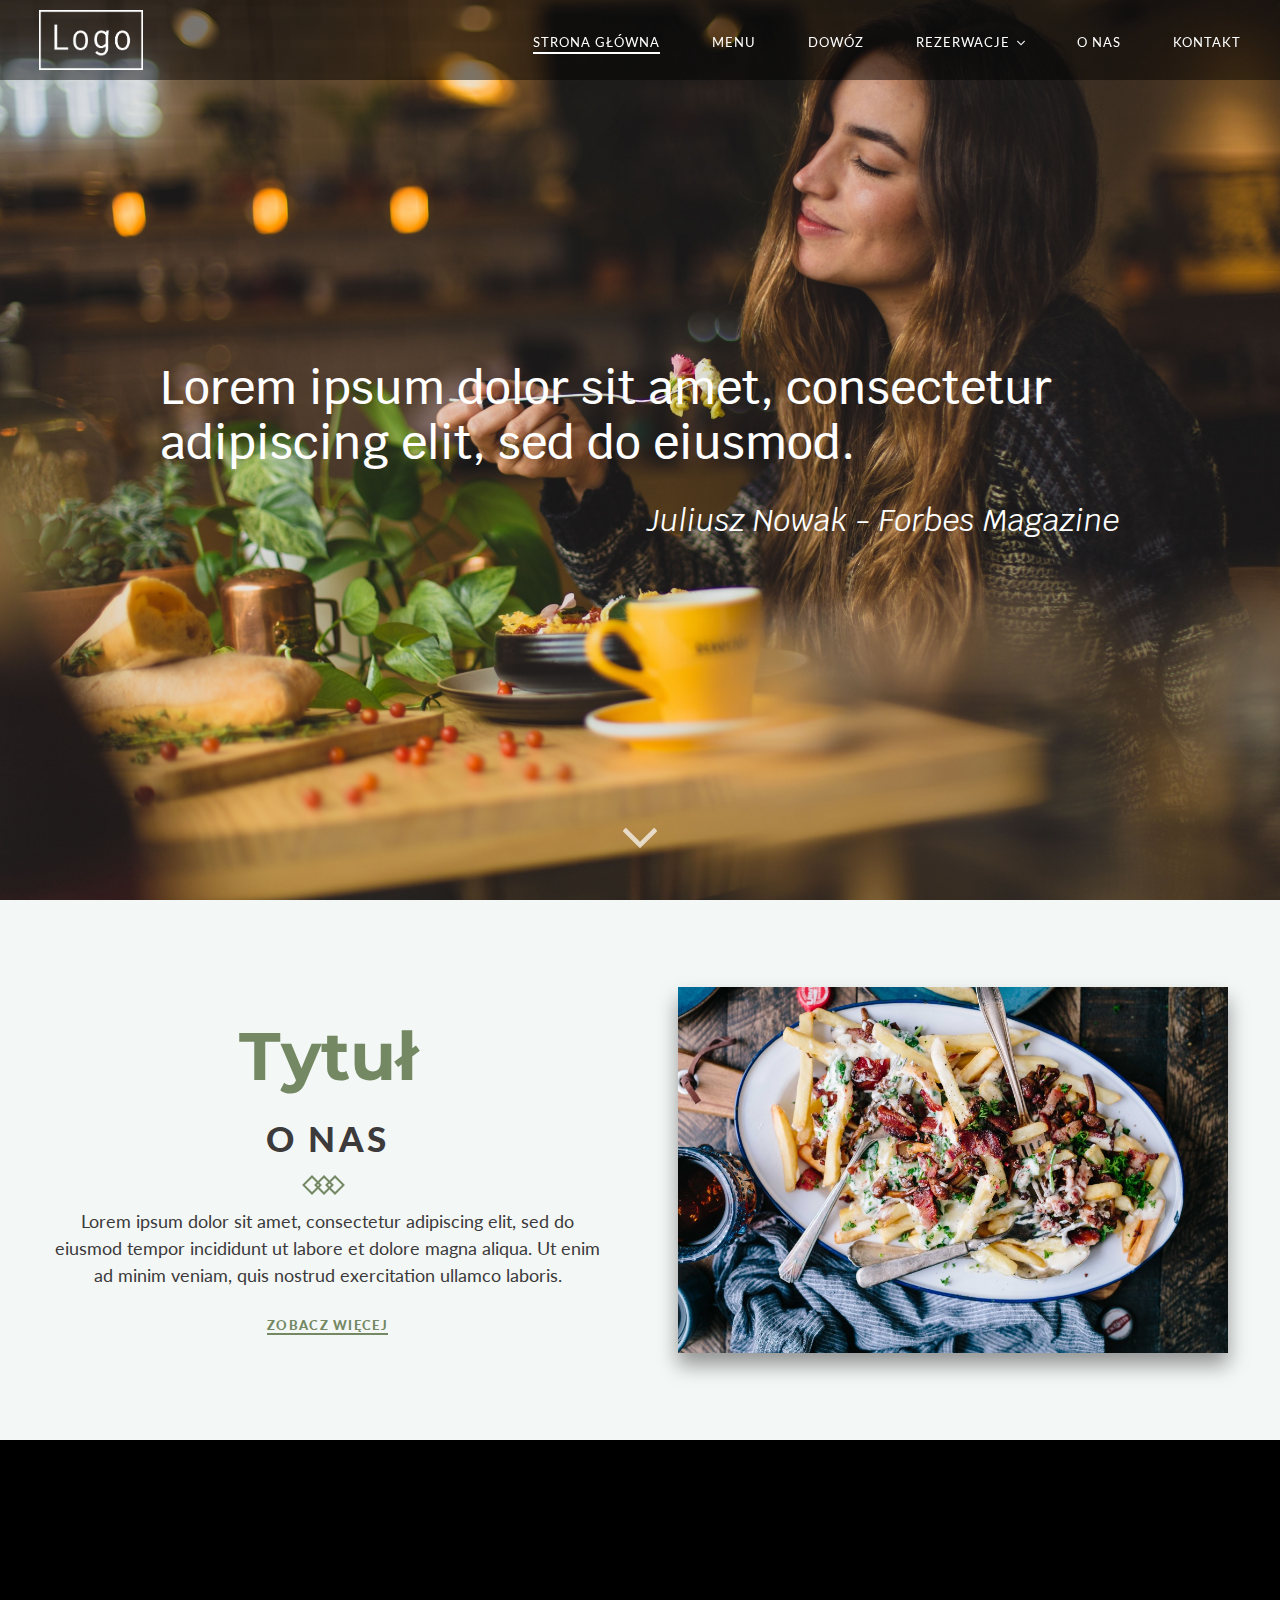
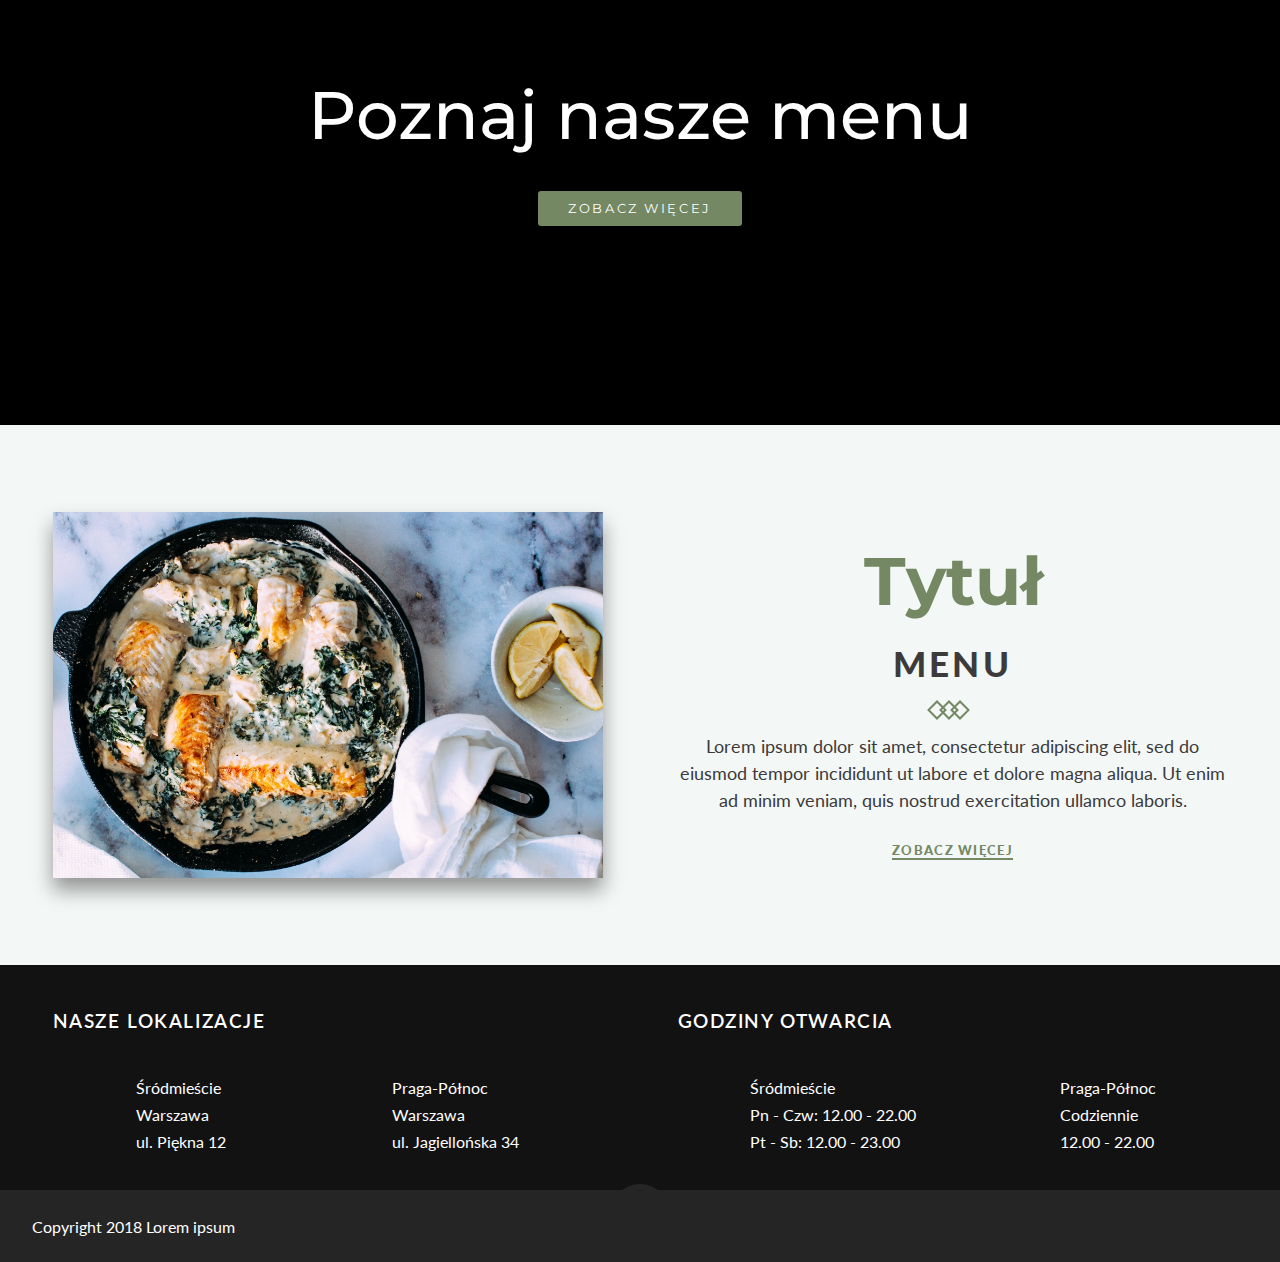
<file: index.html>
<!doctype html>
<html lang="pl">

<head>
	<meta charset="utf-8">
	<meta name="viewport" content="width=device-width, initial-scale=1.0, maximum-scale=1.0">
	<title>Restaurant theme</title>
	<link href="style.css" rel="stylesheet" type="text/css" />
	<!-- <script type="text/javascript" src="./js/jquery.js"></script> -->

	<!-- Fonts -->

	<link href="https://fonts.googleapis.com/css?family=Krub:400,400i,500,500i|Lato:400,700,900|Montserrat:400,500,600,700" rel="stylesheet">

	<!-- Icons -->

	<link rel="stylesheet" href="https://use.fontawesome.com/releases/v5.1.0/css/all.css" integrity="sha384-lKuwvrZot6UHsBSfcMvOkWwlCMgc0TaWr+30HWe3a4ltaBwTZhyTEggF5tJv8tbt" crossorigin="anonymous">

</head>

<body>
	<header class="page-header">
		<div class="container">
			<a href="index.html" class="logo">
				<div class="logo-image"></div>
			</a>
			<nav>
				<div id="mobileNav">
					<i class="fas fa-bars"></i>
				</div>

				<ul id="topNav" class="menu-items">
					<li>
						<a href="index.html" class="active">Strona Główna</a>
					</li>
					<li>
						<a href="menu.html">Menu</a>
					</li>
					<li>
						<a href="dowoz.html">Dowóz</a>
					</li>
					<li class="dropdown">
						<a href="#" class="no-click">Rezerwacje</a>
						<div class="sub-menu"></div>
						<ul class="sub-menu-list">
							<li><a href="https://www.reservio.com/pl/">Restauracja 1</a></li>
							<li><a href="https://www.reservio.com/pl/">Restauracja 2</a></li>
						</ul>
					</li>
					<li>
						<a href="onas.html">O nas</a>
					</li>
					<li>
						<a href="kontakt.html">Kontakt</a>
					</li>
				</ul>
			</nav>
		</div>
	</header>
	<div id="mobileNavOpacity">
		<section class="page-section parallax1">
			<div class="section-header">

				<div class="quote-container">
					<h1>Lorem ipsum dolor sit amet, consectetur adipiscing elit, sed do eiusmod.</h1>
					<p>Juliusz Nowak - Forbes Magazine</p>
				</div>

				<div class="quote-container">
					<h1>Excepteur sint occaecat cupidatat non proident, sunt in culpa qui officia deserunt mollit.</h1>
					<p>Dagmara Nowicka - Lifestyle.pl</p>
				</div>

				<div class="quote-container">
					<h1>Duis aute irure dolor in reprehenderit in voluptate velit!</h1>
					<p>Anna Kowalska - Food Magazine</p>
				</div>

			</div>
			<img src="images/angle-arrow-down.svg" alt="angle down" class="down-arrow">
		</section>

		<section class="page-section main1">
			<div class="container">
				<div class="grid1">
					<h2>Tytuł</h2>
					<h3>O nas</h3>
					<div class="separator-container">
						<div class="separator"></div>
						<div class="separator"></div>
						<div class="separator"></div>
					</div>
					<p>Lorem ipsum dolor sit amet, consectetur adipiscing elit, sed do eiusmod tempor incididunt ut labore et dolore magna aliqua. Ut enim ad minim veniam, quis nostrud exercitation ullamco laboris.</p>
					<a href="onas.html" class="link">Zobacz więcej</a>
				</div>

				<div class="grid2">
					<img src="images/pastaMain.jpg" alt="image" class="test">
				</div>
			</div>
		</section>

		<section class="parallax2">
			<div class="section-header">
				<h2 class="parallax-heading" id="transition-heading">Poznaj nasze menu</h2>
				<a href="menu.html" class="button" id="transition-button">Zobacz więcej</a>
			</div>
		</section>

		<section class="page-section main2">

			<div class="container">

				<div class="grid2">
					<img src="images/fishMain.jpg" alt="image">
				</div>

				<div class="grid1">
					<h2>Tytuł</h2>
					<h3>MENU</h3>
					<div class="separator-container">
						<div class="separator"></div>
						<div class="separator"></div>
						<div class="separator"></div>
					</div>
					<p>Lorem ipsum dolor sit amet, consectetur adipiscing elit, sed do eiusmod tempor incididunt ut labore et dolore magna aliqua. Ut enim ad minim veniam, quis nostrud exercitation ullamco laboris.</p>
					<a href="menu.html" class="link">Zobacz więcej</a>
				</div>

			</div>

		</section>

		<footer>
			<div class="main-footer">
				<div class="grid-container">
					<div class="grid">
						<h4>Nasze lokalizacje</h4>
						<div class="container">
							<p>Śródmieście<br>Warszawa<br>ul. Piękna 12</p>
							<p>Praga-Północ<br>Warszawa<br>ul. Jagiellońska 34</p>
						</div>
					</div>
					<div class="grid">
						<h4>Godziny otwarcia</h4>
						<div class="container">
							<p>Śródmieście<br>Pn - Czw: 12.00 - 22.00<br>Pt - Sb: 12.00 - 23.00</p>
							<p>Praga-Północ<br>Codziennie<br>12.00 - 22.00</p>
						</div>
					</div>
				</div>
			</div>

			<div class="copyright">
				<div class="up-arrow-container" id="upArrowContainer">
					<img src="images/angle-arrow-up.svg" alt="angle up" class="up-arrow" id="upArrow">
				</div>
				<div class="container">
					<p>Copyright 2018 Lorem ipsum</p>
					<div class="social-links">
						<a href="facebook.com"><i class="fab fa-facebook-f"></i></a>
						<a href="instagram.com"><i class="fab fa-instagram"></i></a>
					</div>
				</div>
			</div>
		</footer>
	</div>
  
<script> 
	
	window.onscroll = function() {
  menuColor();
  parallax2effects();
	upScroll();
};
	
	const desktopRes = window.matchMedia("(min-width: 901px)");
	const mobileRes = window.matchMedia("(max-width: 900px)");
	
	
	// Transparent to white top MENU while scroll
	
	function menuColor () {
	const winHeight = window.innerHeight;
  const nav = document.querySelector('header');
	const mobileNavColor = document.getElementById("mobileNav");
	
		
  if(this.scrollY <= winHeight) {
		nav.className = 'page-header'; 
		mobileNavColor.style.color = "#fff"
	}
	else if (mobileRes.matches) {
		nav.className = 'page-header'; 
		mobileNavColor.style.color = "#fff"
	}
	else { nav.className = 'page-header-white';
				mobileNavColor.style.color = "#000"
				 }
}; 
	
	// Parallax Heading transition while scroll
	
	function parallax2effects() {
		
	const main1Height = document.getElementsByClassName('main1')[0].offsetHeight;
	const parallaxHeading = document.getElementById('transition-heading');
	const parallaxButton = document.getElementById('transition-button');
	const parallax2Height = document.getElementsByClassName('parallax2')[0].offsetHeight;
	const parallax1Height = document.getElementsByClassName('parallax1')[0].offsetHeight;
	const transitionBg = (parallax1Height + main1Height);
		
  if(window.scrollY <= transitionBg) { 
	parallaxHeading.className = 'parallax-heading' ; 
	parallaxButton.className = 'button' ; 
	}
	else { parallaxHeading.className = 'parallax-heading-transform' ; parallaxButton.className = 'button-transform'; 
	}	
}; 
	
// Footer up-arrow transition while scrollling
	
	function upScroll() {
		
		const upArrowContainer = document.getElementById('upArrowContainer');
		const upArrow = document.getElementById('upArrow');
		
		
		if((window.scrollY + window.innerHeight) < document.body.offsetHeight) { upArrowContainer.className = 'up-arrow-container' ; 
		upArrow.className = 'up-arrow' ; 
		} else { 
		upArrowContainer.className = 'up-arrow-container-transform' ; 
		upArrow.className = 'up-arrow-transform' ; 
		}	
		
}; 
	
	
// Smooth scrolling down while click on Arrow
	
	
const downArrow = document.getElementsByClassName('down-arrow')[0];
const main1 = document.getElementsByClassName('main1')[0];
	
	downArrow.onclick = function () { 
	main1.scrollIntoView({
  behavior: 'smooth',
})
	};

// Smooth scrolling up while click on Arrow
	
const upArrow = document.getElementById('upArrowContainer');

	upArrow.onclick = function () { 
	window.scroll({
	top: 0,
  behavior: 'smooth',
})
	};
			
	
// Mobile Menu
	
	
	const mobileNav = document.getElementById('mobileNav');
  const topNav = document.getElementById('topNav');
  const opacity = document.getElementById('mobileNavOpacity');
	const mobileNavIcon = document.getElementsByClassName('fa-bars')[0];
	
	
	function mobileOrDesktopNav(){
		
	if (desktopRes.matches){
					topNav.classList.remove("mobile-menu-items");
					topNav.classList.add("menu-items")	
				    
	} else { 
	          
		      	topNav.classList.add("mobile-menu-items")
					 topNav.classList.remove("menu-items");
					 }
	}
	
  mobileOrDesktopNav(desktopRes);
  desktopRes.addListener(mobileOrDesktopNav); 
	

		
	function openMobileNav() { 
				if (mobileRes.matches && getComputedStyle(topNav, null).display === "none"){
        topNav.style.display = "flex";
        opacity.style.opacity = "0.3"
				}
		}
		
	mobileNav.addEventListener('click', openMobileNav)
		
		function closeMobileNav(){
					if ( mobileRes.matches && (topNav.style.display = "flex")) {
              opacity.style.opacity = "1";
							topNav.style.display = "none";
						
						}
					}
		
    topNav.addEventListener('click', closeMobileNav)
		opacity.addEventListener('click', closeMobileNav)
	
// Mobile menu Submenu dropdown 
	
/*	const dropdown = document.getElementsByClassName('dropdown')[0]; 
	const subMenuList = document.getElementsByClassName('sub-menu-list')[0]; 
		dropdown.addEventListener('click', function openSubMenuList(){
			if (mobileRes.matches) {
					if (subMenuList.style.display === "none"){
						topNav.removeEventListener('click', closeMobileNav)
						subMenuList.style.display = "flex";
						
					
					} else {topNav.removeEventListener('click', closeMobileNav)
						subMenuList.style.display = "none"
								 }
				}
	}); */
	
	// Quote slider 

  window.addEventListener("DOMContentLoaded", function(e) {

    var sectionHeader = document.getElementsByClassName("section-header")[0];
    var fadeComplete = function(e) { sectionHeader.appendChild(arr[0]); };
    var arr = sectionHeader.getElementsByTagName("div");
    for(var i=0; i < arr.length; i++) {
      arr[i].addEventListener("animationend", fadeComplete, false);
    }

  }, false);

</script>
	
 
	
	
</script>

</body>

</html>
</file>
<file: style.css>
/*
style.css v3
*/

article, section, aside, hgroup, nav, header, footer, figure, figcaption, ul, div, form, input, select, textarea, main {display: block;margin:0;padding:0;-webkit-box-sizing: border-box;-moz-box-sizing: border-box;box-sizing: border-box;}
input, select, textarea {display: block;margin:0;padding:0;-webkit-box-sizing: border-box;-moz-box-sizing: border-box;box-sizing: border-box;
font-family: 'Roboto', sans-serif;padding:10px;float:left;border:solid 1px #ccc;
}

ul ul { padding-left:20px;}
ul { list-style: inside;}
table tr td { vertical-align: top;}
img, a img {max-width:100%;height: auto;border:0;}
.clear { font-size: 0px;line-height: 0px;margin: 0px;padding: 0px;clear: both;height: 0px; }
mark, .mark {color:red;background:transparent;}
iframe, embed {max-width:100%;}
a { color: #39b54a;text-decoration: none;cursor: pointer;}
a:hover { color: #fff;text-decoration:none;}
 
form {float:left;width:100%;}
form.short {float:none;margin:auto;width:100%;max-width:600px;}
input[type=submit], input[type=button] {width:auto;margin:auto;float:none;clear:both;cursor:pointer;/*background: #d3ccc7;color: #fff; text-transform: uppercase;padding: 11px 20px;font-size: 15px;border:0;transition:0.4s all;*/}
input[type=submit]:hover, input[type=button]:hover {}
form div.line input.short, form div.line_desc input.short {width:auto;min-width:200px;}
div.line {float:left;width:100%;margin:5px 0;}
div.line input[type=checkbox], div.line input[type=radio] {width:auto;margin:10px 0px 10px 0px;}
div.line div.desc2 {float:left;margin:4px 10px 4px 10px;}
form div.line input, form div.line select, div.line textarea {width:100%;}
form div.line .input50 {width:49.5%;}
form div.line .input33 {width:33%;}
form div.line .input33.input_center {margin:0px 0.3%;}
form div.line_desc {float:left;width:100%;margin:5px 0;}
form div.line_desc input, form div.line_desc select, div.line_desc textarea {width:100%;}
form div.line_desc div.desc {width:100%;float:left;text-align:left;padding: 10px 2% 0;}
form div.line_desc input[type=checkbox], form div.line_desc input[type=radio] {width:auto;margin:14px 0px 10px 0px;}
form div.line_desc div.desc2 {float:left;margin:8px 10px 10px 10px;}
form div.line_desc div.group {float:left;width:70%;}
form div.line_desc div.group input, form div.line_desc div.group select, form div.line_desc div.group textarea {clear:left;}
form div.line_desc .input33 {width:33%;float:left;clear:none !important;}
form div.line_desc .input33.input_center {margin:0px 0.3%;}	
form div.line_desc.contact_rodo div {float:left;width:calc(100% - 25px);margin:0px 0px 10px 5px;font-size: 12px;line-height: 16px;}	
form div.line_desc.contact_rodo input[type=checkbox] {float:left;width:20px;margin:2px 0px 10px 0px;}


:root {
	--secondaryTextColor: #738863;
}


body {
	font-family: 'Lato', sans-serif;
	margin: 0px;
	padding: 0px;
	background-color: #000;
}

img {
	max-width: 100%;
	height: auto;
}


h2 {
	font-family: 'Montserrat', sans-serif;
	font-weight: 100;
	font-size: 4.2rem;
	color: var(--secondaryTextColor);
	margin: 10px 0;
}

h3 {
	color: #3c3a3b;
	font-size: 2.2rem;
	font-weight: 900;
	letter-spacing: 0.2rem;
	text-transform: uppercase;
	margin: 10px 0;
}

.link {
	font-weight: 900;
	font-size: 0.8rem;
	color: var(--secondaryTextColor);
	border-bottom: 2px solid var(--secondaryTextColor);
	text-transform: uppercase;
	letter-spacing: 0.1em;
	margin-top: 10px;
	transition: all 0.15s;
}

.link:hover {
	color: #3c3a3b;
	border-bottom: 2px solid #262526;
}

.container {
	max-width: 1250px;
	width: 100%;
	margin: 0 auto;
}

.separator-container {
	display: flex;
	flex-direction: row;
	margin-top: 10px;
}

.separator {
	height: 14px;
	width: 14px;
	border: 2px solid var(--secondaryTextColor);
	transform: rotate(45deg);
	margin: -3%;
}

.button {
	padding: 10px 30px;
	font-size: 0.8rem;
	text-transform: uppercase;
	letter-spacing: 0.2em;
	background-color: var(--secondaryTextColor);
	color: #fff;
	border-radius: 3px;
	transition: all 0.5s;
}

.button:hover {
	background-color: #262526;
}

/* Header */

.page-header {
	position: fixed;
	top: 0;
	left: 0;
	width: 100%;
	height: 80px;
	z-index: 999;
	transition: all 0.5s;
	background: #0000007a;
}

header .container {
	height: 100%;
	display: flex;
	justify-content: space-between;
	align-items: center;
}

header .container .logo {
	padding-left: 24px;
}

header .container .logo .logo-image {
	width: auto;
	min-width: 104px;
	min-height: 60px;
	background-image: url(images/Logo.png);
	background-size: cover;
}

header nav .menu-items {
	display: block !important;
}



nav .menu-items li {
	list-style: none;
	padding: 12px 24px;
	display: inline-block;
	position: relative;
}

nav .menu-items li a {
	text-decoration: none;
	text-transform: uppercase;
	color: #fff;
	font-size: 13px;
	letter-spacing: 1px;
	transition: all 0.15s;
}

nav .menu-items li a.no-click {
	pointer-events: none;
}

nav .menu-items li .active {
	border-bottom: 2px solid #fff;
	padding-bottom: 2px;
}

nav .menu-items li a:hover,
nav .menu-items li .sub-menu-list li a:hover {
	color: var(--secondaryTextColor);
}

nav .menu-items li .sub-menu {
	background-image: url("images/angle-arrow-down.svg");
	background-size: 8px 8px;
	display: inline-block;
	width: 8px;
	height: 8px;
	margin-left: 3px;
}


header nav .menu-items li .sub-menu-list {
	position: absolute;
	min-width: 140px;
	display: none;
	text-align: center;
	color: #fff;
	transform: translateX(-50%);
	padding: 10% 40% 0 0%;
	top: 100%;
	left: 50%;
}

header nav .menu-items li:hover > .sub-menu-list {
	display: block;
}

nav .menu-items li .sub-menu-list li {
	width: 100%;
}

nav .menu-items li .sub-menu-list li a {
	text-transform: capitalize;
}
  	
/* Transparent to white top MENU while scroll in Parallax1 Section */
	
	.page-header-white {
		position: fixed;
		top: 0;
		left: 0;
		width: 100%;
		height: 80px;
		z-index: 999;
		background-color: #fff;
		box-shadow: rgba(0, 0, 0, 0.298039) 0 3px 9px 0;
		transition: all 0.5s;
	}

	.page-header-white nav .menu-items li a {
		text-decoration: none;
		text-transform: uppercase;
		color: #262526;
		font-size: 13px;
		letter-spacing: 1px;
		transition: all 0.15s;
	}

	.page-header-white .container .logo .logo-image {
		width: auto;
		min-width: 104px;
		min-height: 60px;
		padding-left: 24px;
		background-image: url(images/Logo1.png);
		background-size: cover;
	}

	.page-header-white nav .menu-items li .sub-menu {
		background-image: url("images/angle-arrow-down2.svg");
		background-size: 8px 8px;
		display: inline-block;
		width: 8px;
		height: 8px;
		margin-left: 3px;
	}

	.page-header-white nav .menu-items li .active {
		border-bottom: 2px solid #262526;
		padding-bottom: 2px;
	}

	.page-header-white nav .menu-items li .sub-menu-list {
		position: absolute;
		min-width: 140px;
		display: none;
		text-align: center;
		color: #262526;
		background-color: #fff;
		transform: translateX(-50%);
		padding: 10% 40% 0 0%;
		top: 100%;
		left: 50%;
	}

	.page-header-white nav .menu-items li a:hover,
	.page-header-white nav .menu-items li .sub-menu-list li a:hover {
		color: var(--secondaryTextColor);
	}

  /* Section Parallax1 */
  
  .parallax1 {
  	height: 100vh;
  	background: url(images/girlMain.jpg) no-repeat top center;
  	background-size: cover;
  	background-attachment: fixed;
  	position: relative;
  }

  .parallax1.pages {
  	height: 55vh;
  	background-size: cover;
  	background-attachment: fixed;
  	position: relative;
  }

  #menu .parallax1.pages {
  	background: url(images/tartaMain.jpg) no-repeat center;
  	background-size: cover;
  	opacity: 0.9;
  }

  #dowoz .parallax1.pages {
  	background: url(images/deliveryMain.jpg) no-repeat center;
  	background-size: cover;
  	opacity: 0.9;
  }

  #kontakt .parallax1.pages {
  	background: url(images/contactMain.jpg) no-repeat center;
  	background-size: cover;
  	opacity: 0.9;
  }

  #onas .parallax1.pages {
  	background: #000;
  	overflow: hidden;
  }

  #onas .parallax1.pages #bg-video {
  	min-width: 100%;
  	min-height: 100%;
  	opacity: 0.6;
  	position: absolute;
  	top: 50%;
  	left: 50%;
  	transform: translate(-50%, -55%);
  	overflow: hidden;
  }

  .parallax1 .section-header {
  	width: 65%;
  	position: absolute;
  	top: 50%;
  	left: 50%;
  	transform: translate(-50%, -50%);
  	font-family: 'Krub', sans-serif;
  	color: #fff;
  }

 /* MAIN PAGE Parallax 1 Quote Slider elements */
 
.parallax1 .section-header .quote-container:nth-of-type(1) {
	animation-name: fader;
	animation-duration: 6s;
	animation-timing-function: ease-in;
	z-index: 20;
}

.parallax1 .section-header .quote-container:nth-of-type(2) {
	display: none;
}

.parallax1 .section-header .quote-container:nth-of-type(3) {
	display: none;
}

@keyframes fader {
	0% {
		opacity: 0.0;
	}
	10% {
		opacity: 1.0;
	}
	80% {
		opacity: 1.0;
	}
	100% {
		opacity: 0.0;
	}
}

/* ^ End ^ */
 
.parallax1 .section-header .quote-container.pages {
	animation-name: pagesFadeIn;
	animation-duration: 2s;
	animation-timing-function: ease-in;
}

@keyframes pagesFadeIn {
	0% {
		opacity: 0.0;
	}
	100% {
		opacity: 1.0;
	}
}

.parallax1 .section-header .quote-container h1 {
	width: 100%;
	font-size: 2.9rem;
	font-weight: 500;
	line-height: 55px;
	display: block;
	margin-bottom: 3%;

}

.parallax1 .section-header .quote-container.pages h1 {
	font-family: 'Lato', sans-serif;
	font-size: 3rem;
	font-weight: 900;
	letter-spacing: 0.4rem;
	text-transform: uppercase;
	text-align: center;
	text-shadow: 0px 0px 20px #000;
}

.parallax1 .section-header .quote-container p {
	text-align: right;
	font-size: 1.9rem;
	font-style: italic;
}

.parallax1 .section-header .arrow-container {
	display: block;
	width: 80px;
	height: 80px;
	opacity: 0.7;
	position: absolute;
	left: 50%;
	margin-left: -40px;
	cursor: pointer;
	z-index: 999;
}

.parallax1 .down-arrow {
	width: 34px;
	height: 34px;
	z-index: 999;
	color: #fff;
	opacity: 0.7;
	position: absolute;
	left: 50%;
	margin-left: -17px;
	bottom: 5%;
	z-index: 1;
	cursor: pointer;
	animation-name: arrow-animation;
	animation-duration: 2.5s;
	animation-iteration-count: infinite;
	animation-timing-function: ease-in-out;
}
  
  /* Section Main 1 & Main 2 */
  
  .main1,
  .main2 {
  	position: relative;
  	min-height: 60vh;
  	width: 100%;
  	background: #f3f7f6;
  	display: flex;
  	align-items: center;
  	justify-content: center;
  }

  .main1.pages {
  	flex-direction: column;
  	padding: 50px 1%;
  }

  .main1 .container,
  .main2 .container {
  	max-width: 1250px;
  	width: 100%;
  	height: 100%;
  	display: flex;
  	justify-content: center;
  	align-items: center;
  }

  .main1.pages .container p {
  	display: flex;
  	width: 100%;
  }

  .grid1,
  .grid2 {
  	width: 100%;
  	height: 100%;
  	flex: 1;
  	margin: 0 3%;
  	display: flex;
  	flex-direction: column;
  	justify-content: center;
  	align-items: center;
  	text-align: center;
  }


  .grid1 h2 {
  	font-family: 'Montserrat', sans-serif;
  	font-weight: 700;
  	font-size: 4.2rem;
  	color: var(--secondaryTextColor);
  	margin: 10px 0;
  }

  .grid1 h3 {
  	font-family: 'Lato', sans-serif;
  	color: #3c3a3b;
  	font-size: 2.2rem;
  	font-weight: 900;
  	letter-spacing: 0.2rem;
  	text-transform: uppercase;
  	margin: 10px 0;
  }

  .grid1 p {
  	font-size: 1.1em;
  	color: #3c3a3b;
  	line-height: 27px;
  	ont-family: 'Lato', sans-serif;
  }

  .grid2 img {
  	max-width: 700px;
  	width: 100%;
  	box-shadow: 0px 12px 19px 0px rgba(0, 0, 0, 0.4);
  }

  .pages-title {
  	max-width: 1250px;
  	width: 95%;
  	padding-bottom: 1.5%;
  	font-size: 1.1rem;
  	color: #515150;
  	line-height: 27px;
  	text-align: center;
  	flex-direction: column;
  }

  #menu .main1.pages .menu-categories {
  	max-width: 1250px;
  	width: 90%;
  	text-align: center;
  	padding: 1% 0;

  }

  #menu .main1.pages .menu-categories ul li {
  	display: inline-flex;
  	font-family: 'Lato', sans-serif;
  	color: #3c3a3b;
  	font-size: 2rem;
  	font-weight: 900;
  	letter-spacing: 0.1rem;
  	text-transform: uppercase;
  	margin: 1% 2%;
  	list-style: none;
  	border-bottom: 2px solid var(--secondaryTextColor);
  	cursor: pointer;
  	transition: all 0.3s;
  }

  #menu .main1.pages .menu-categories ul li:hover {
  	color: var(--secondaryTextColor);
  }

  #menu .main1.pages .menu-list {
  	max-width: 1250px;
  	width: 90%;
  	display: flex;
  	flex-direction: column;
  }

  #menu .main1.pages .menu-list h4 {
  	width: 100%;
  	padding: 1% 0 0% 0;
  	color: #3c3a3b;
  	font-size: 2rem;
  	font-weight: 900;
  	letter-spacing: 0.2rem;
  	text-transform: uppercase;
  	text-align: center;
  }

  #menu .main1.pages .menu-list .container {
  	align-items: flex-start;
  }

  #menu .main1.pages .menu-list ul {
  	width: 100%;
  	display: inline-flex;
  	justify-content: space-between;
  	list-style: none;
  	font-family: 'Lato', sans-serif;
  	font-size: 1.1rem;
  	font-weight: 900;
  	letter-spacing: 0.1rem;
  	padding: 2% 0;
  }

  #menu .main1.pages .menu-list ul .dish-name {
  	color: #3c3a3b;
  	text-transform: uppercase;
  }

  #menu .main1.pages .menu-list ul .price {
  	color: #515150;
  }

  #menu .main1.pages .menu-list span {
  	font-size: 1rem;
  	width: 90%;
  	align-self: flex-start;
  	text-align: left;
  	margin: -2% 0 1% 0;
  	color: #515150;
  }


  #dowoz .dowoz-map {
  	max-width: 1250px;
  	width: 95%;
  	padding-bottom: 1.5%;
  	overflow: hidden;
  }

  #dowoz .dowoz-map iframe {
  	border-style: none;
  	position: relative;
  	top: ;
  }

  #dowoz .main1.pages .menu-list {
  	max-width: 1250px;
  	width: 90%;
  	display: flex;
  	flex-direction: column;
  }

  #dowoz .main1.pages .menu-list .container {
  	align-items: flex-start;
  }

  #dowoz .main1.pages .menu-list ul {
  	width: 100%;
  	display: inline-flex;
  	justify-content: center;
  	list-style: none;
  	font-family: 'Lato', sans-serif;
  	font-size: 1.1rem;
  	font-weight: 900;
  	letter-spacing: 0.1rem;
  	padding: 2%;
  }

  #dowoz .main1.pages .menu-list ul .zone-name {
  	color: #3c3a3b;
  	text-transform: uppercase;
  }

  #dowoz .main1.pages .menu-list ul .square {
  	width: 20px;
  	height: 20px;
  	display: flex;
  	align-self: center;
  }

  #dowoz .main1.pages .menu-list ul .square.zone1 {
  	background-color: var(--secondaryTextColor);
  }

  #dowoz .main1.pages .menu-list ul .square.zone2 {
  	background-color: rgb(26, 115, 185);
  }

  #dowoz .main1.pages .menu-list ul li {
  	margin: 0% 2%;
  }

  #dowoz .main1.pages .menu-list ul .price {
  	color: #3c3a3b;
  }

  #dowoz .main1.pages .menu-list p {
  	font-family: 'Lato', sans-serif;
  	font-size: 1.1rem;
  	letter-spacing: 0.1em;
  	font-weight: 900;
  	text-transform: uppercase;
  	width: auto;
  	text-align: center;
  	color: var(--secondaryTextColor);
  	border-bottom: 2px solid var(--secondaryTextColor);
  	display: flex;
  	justify-content: center;
  }

  #onas .main1.pages .restaurant-list {
  	justify-content: center;
  	align-items: center;
  	text-align: center;
  	display: flex;
  	flex-direction: column;
  	width: 95%;
  }

  #onas .main1.pages .restaurant-list .restaurant {
  	display: flex;
  	flex-direction: column;
  	align-items: center;
  	margin-bottom: 50px;
  }

  #onas .main1.pages .restaurant-list .restaurant p {
  	font-size: 1.1rem;
  	color: #515150;
  	line-height: 27px;
  	text-align: center;
  }

  #onas .main1.pages .restaurant-list .restaurant .link {
  	margin-bottom: 30px;
  }

/* O NAS page slider elements */

  #onas .main1.pages .restaurant-list .restaurant .slider img {
  	width: 800px;
  	margin: 0 auto;
  }

  .sliderContainer {
  	position: relative;
  	max-width: 800px;
  	width: 100%;
  }

  .leftButton {
  	width: 45px;
  	height: 60px;
  	position: absolute;
  	top: 50%;
  	left: 0px;
  	transform: translateY(-50%);
  	background-color: rgba(0, 0, 0, 0.12);
  	outline: none;
  	z-index: 2;
  }

  .rightButton {
  	width: 45px;
  	height: 60px;
  	position: absolute;
  	top: 50%;
  	right: 0px;
  	transform: translateY(-50%);
  	background-color: rgba(0, 0, 0, 0.12);
  	outline: none;
  	z-index: 2;
  }

  .arrow {
  	width: 24px;
  	height: 24px;
  	position: relative;
  	margin-left: auto;
  	margin-right: auto;
  	top: 50%;
  	transform: translateY(-50%);
  }

  .leftButton:hover,
  .rightButton:hover {
  	background-color: rgba(0, 0, 0, 0.25);
  	cursor: pointer;
  }

/* ^ End ^ */

  #kontakt .pages .container:first-of-type {
  	margin-bottom: 50px;
  }

  #kontakt .pages .container .grid1 p {
  	display: block;
  }

  #kontakt .pages .contact-form {
  	display: flex;
  	flex-direction: column;
  	margin-top: 50px;
  	width: 80%
  }

  #kontakt .pages .contact-form .first-row {
  	margin-bottom: 0;
  	width: 100%;
  	display: flex;
  	justify-content: space-between;
  }

  #kontakt .pages .contact-form .first-row input {
  	width: 49%;
  }

  #kontakt .pages .contact-form .button {
  	background-color: #262526;
  	color: #fff;
  }

  #kontakt .pages .contact-form .button:hover {
  	background-color: var(--secondaryTextColor);
  	color: #fff;
  }


  #kontakt .pages .contact-form input,
  #kontakt .pages .contact-form textarea {
  	width: 100%;
  	padding: 10px;
  	border: 1px solid #ccc;
  	border-radius: 2px;
  	background: #f4f4f4;
  	color: #3c3a3b;
  	font-family: 'Lato', sans-serif;
  	font-size: 1.1rem;
  	outline: none;
  	margin-bottom: 15px
  }

  #kontakt .pages .contact-form input:focus,
  #kontakt .pages .contact-form textarea:focus {
  	background-color: #fff;
  }

  textarea {
  	min-height: 150px;
  	resize: vertical;
  }

  /* Section Parallax2 */
  
  .parallax2 {
   	min-height: 65vh;
   	background: url(images/barMain.jpg) no-repeat center;
   	background-size: cover;
   	background-attachment: fixed;
   }

  .parallax2 .section-header {
   	width: 100%;
   	min-height: 65vh;
   	display: flex;
   	flex-direction: column;
   	align-items: center;
   	justify-content: center;
   	font-family: 'Montserrat', sans-serif;
   	text-align: center;
   }

  .parallax2 .section-header .parallax-heading {
   	font-family: 'Montserrat', sans-serif;
   	font-weight: 500;
   	font-size: 4.2rem;
   	color: #fff;
   	text-shadow: 0px 0px 20px #000;
   	margin: 35px 0;
   	transition: all 0.5s;
   }


  .parallax2 .section-header .parallax-heading-transform {
   	font-family: 'Montserrat', sans-serif;
   	font-weight: 500;
   	font-size: 4.2rem;
   	color: var(--secondaryTextColor);
   	margin: 35px 0;
   	margin-bottom: 20%;
   	opacity: 0;
   	transition: all 0.5s;
   }

  .parallax2 .section-header .button-transform {
   	font-family: 'Lato', sans-serif;
   	padding: 10px 30px;
   	font-size: 0.8rem;
   	text-transform: uppercase;
   	letter-spacing: 0.2em;
   	background-color: var(--secondaryTextColor);
   	color: white;
   	border-radius: 3px;
   	opacity: 0;
   	transition: all 0.5s;
   }

   /* Footer */
 
  footer {
  	color: #fff;
  	font-family: 'Lato', sans-serif;
  }

  footer .main-footer {
  	min-height: 25vh;
  	height: auto;
  	width: 100%;
  	background-color: #121212;
  	display: flex;
  	justify-content: center;
  	align-items: center;
  }

  footer .main-footer .grid-container {
  	max-width: 1250px;
  	width: 100%;
  	height: 100%;
  	display: flex;
  	justify-content: center;
  	align-items: center;
  }

  footer .main-footer .grid-container .grid {
  	width: 100%;
  	height: 100%;
  	margin: 0 3%;
  	display: flex;
  	flex: 1;
  	flex-direction: column;
  	justify-content: center;
  	align-items: flex-start;
  }

  footer .main-footer .grid-container .grid h4 {
  	font-size: 1.2rem;
  	font-weight: 600;
  	letter-spacing: 0.1rem;
  	text-transform: uppercase;
  }


  footer .main-footer .grid-container .grid .container {
  	width: 100%;
  	display: flex;
  	justify-content: space-around;
  	line-height: 1.7rem;
  }

  footer .copyright {
  	height: 8vh;
  	width: 100%;
  	background-color: #262526;
  	display: flex;
  	align-items: center;
  	justify-content: center;
  	position: relative;
  }

  footer .copyright .up-arrow-container {
  	position: absolute;
  	width: 60px;
  	height: 60px;
  	background-color: #262526;
  	border-radius: 50%;
  	display: flex;
  	justify-content: center;
  	align-items: center;
  	bottom: 2vh;
  	transition: all 0.5s;
  }

  footer .copyright .up-arrow-container .up-arrow {
  	width: 34px;
  	height: auto;
  	transition: all 0.5s;
  	margin-top: 40%;
  	opacity: 0;
  }

  footer .copyright .up-arrow-container-transform {
  	position: absolute;
  	width: 60px;
  	height: 60px;
  	background-color: #262526;
  	border-radius: 50%;
  	display: flex;
  	justify-content: center;
  	align-items: center;
  	bottom: 8vh;
	cursor: pointer;
  	transition: all 0.5s;
  }

  @keyframes arrow-animation {
  	0% {
  		opacity: 0.2
  	}
  	50% {
  		opacity: 0.7
  	}
  	100% {
  		opacity: 0.2
  	}
  }

  footer .copyright .up-arrow-container-transform .up-arrow-transform {
  	width: 34px;
  	height: auto;
  	opacity: 0.7;
  	transition: all 1s;
  	animation-name: arrow-animation;
  	animation-duration: 1.8s;
  	animation-iteration-count: infinite;
  	animation-timing-function: ease-in-out;
  	overflow: hidden;
  	margin-bottom: 8%;
  }

  footer .copyright .container {
  	max-width: 1250px;
  	width: 95%;
  	height: 100%;
  	display: flex;
  	justify-content: space-between;
  	align-items: center;

  }

  footer .copyright .container .social-links a:first-child {
  	margin-right: 20px;
  }

  footer .copyright .container .social-links a {
  	font-size: 2.0rem;
  	color: #fff;
  	transition: all 0.5s;
  }

  footer .copyright .container .social-links a:hover {
  	font-size: 2.0rem;
  	color: var(--secondaryTextColor);
  }


/* Media Queries */


@media (max-width: 1400px) {

	.parallax1 .section-header {
		width: 75%;
	}


}

@media (max-width: 1200px) {
	.parallax1.pages {
		background-size: auto;
	}

	#kontakt h3 {
		font-size: 1.8rem;
	}

}


@media (min-width: 901px) {


	nav #mobileNavOpacity {
		opacity: 1 !important;
	}

	nav #mobileNav .fa-bars {
		display: none !important;
	}
}


@media (max-width: 900px) {

	h2 { 
		font-size: 3.5rem;
	}

	body {
		hover: none !important;
	}

	@keyframes dropdown {
		0% {
			transform: scaleY(0);
			transform-origin: 100% 0%;
		}
		100% {
			transform: scaleY(1);
			transform-origin: 100% 0%;
		}

	}

	nav .mobile-menu-items {
		position: absolute;
		background-color: #121212;
		height: auto;
		min-height: 50vh;
		max-height: 100vh;
		width: 100vw;
		top: 0;
		left: 0;
		display: none;
		flex-direction: column;
		margin: 1;
		justify-content: space-around;
		align-items: center;
		animation-name: dropdown;
		animation-duration: 0.3s;
		z-index: 1;
	}


	nav .mobile-menu-items li {
		display: flex;
		justify-content: center;
		align-items: center;
		height: 8%;
		padding: 2%;

	}

	nav .mobile-menu-items li a {
		text-decoration: none;
		text-transform: uppercase;
		color: #fff;
		font-size: 1rem;
		letter-spacing: 1px;
		transition: all 0.15s;
	}

	nav .mobile-menu-items li .active {
		border-bottom: 2px solid #fff;
		padding-bottom: 2px;
	}

	nav .mobile-menu-items li a:hover,
	nav .mobile-menu-items li .sub-menu-list li a:hover {
		color: var(--secondaryTextColor);
	}

	nav .mobile-menu-items li a:hover {}

	nav .mobile-menu-items li a.active {}

	nav .mobile-menu-items li .sub-menu {
		background-image: url("images/angle-arrow-down.svg");
		background-size: 12px 12px;
		width: 12px;
		height: 12px;
		margin: 0px;
	}

	nav .mobile-menu-items .dropdown {
		display: flex;
		width: 100%;
		padding-left: 0 !important;
		padding-right: 0 !important;
		margin-bottom: -3%;
		flex-direction: column;
		justify-content: center;
		align-items: center;
		z-index: 999;
	}


	header nav .mobile-menu-items li .sub-menu-list {
		width: 100%;
		height: auto;
		position: inherit;
		margin: 0;
		padding: 0;
		display: flex;
		flex-direction: column;
		justify-content: center;
		align-items: center;
		color: #fff;
		background-color: #262526;
		hover: none;
		z-index: 9999;
	}

	
	nav #mobileNav {
		display: flex;
		margin-right: 24px;
		font-size: 2rem;
		color: #fff;
	}

	nav #mobileNav .fa-bars:hover {
		cursor: pointer;
	}


	.parallax1 .section-header {
		width: 80%;
	}

	.parallax1 .section-header h1 {
		font-size: 2.5rem;
		line-height: 50px;
	}

	.parallax1 .section-header p {
		font-size: 1.3rem;
	}

	.main1,
	.main2 {
		height: auto;
	}

	.main1 .container,
	.main2 .container {
		padding: 5% 0;
		flex-direction: column;
	}

	.container.reverse {
		flex-direction: column-reverse !important;
	}

	.grid1,
	.grid2 {
		margin-bottom: 5%;
	}

	.grid1 h2 {
		margin-bottom: 0;
		font-size: 3.5rem;
	}

	.grid1 h3 {
		margin: 0;
		font-size: 1.5rem;
	}

	.grid1 p {
		font-size: 1rem;
	}

	.grid2 img {
		max-width: 80%;
		width: 100%;
	}

	.parallax2 .section-header h2 {
		font-size: 3.5rem;
		margin: 25px 0;
	}

	footer .main-footer .grid-container {
		flex-direction: column;
	}

	footer .main-footer .grid-container .grid {
		display: flex;
		align-items: center;
	}

	footer .main-footer .grid-container .grid h4 {
		font-size: 1rem;
	}

	footer .copyright .container {
		justify-content: center;
	}

	footer .copyright .container p {
		font-size: 0.8rem;
		margin: 0 3%;
	}		

#menu .main1 .container .grid1,
#menu .main2 .container .grid2 {
	margin-bottom: 0;
}


#menu .main1.pages .menu-list .container {
	align-items: center;
	padding: 0;
}

iframe {
    width: 90%;
}

#onas .main1.pages .restaurant-list .restaurant .slider img {
  	max-width: 590px;
  }

  .sliderContainer {
  	max-width: 590px;
  }

}

@media (max-width: 600px) {
	
	h2 { 
		font-size: 3rem;
	}

	.parallax1 .section-header {
		width: 90%;
	}

	.parallax1 .section-header h1 {
		font-size: 2rem;
		line-height: 40px;
	}

	.parallax2 .section-header .parallax-heading {
		font-size: 2.5rem;
	}
	
	.parallax2 .section-header .parallax-heading-transform {
   	font-size: 2.5rem;
	}
	
	.parallax1 .section-header p {
		font-size: 1rem;
	}

	.parallax1 .section-header .quote-container h1 {
	font-size: 2rem;
}

.parallax1 .section-header .quote-container p {
	font-size: 1.2rem;
}
	
	#menu .main1.pages .menu-categories ul li,
	#menu .main1.pages .menu-list h4 {
		font-size: 1.6rem;
	}
	
	#onas .main1.pages .restaurant-list .restaurant .slider img {
  	max-width: 320px;
  }

  .sliderContainer {
  	max-width: 320px;
  }

}

@media (max-width: 340px) {
	
	h2 { 
		font-size: 2.2rem;
	}

	h3 {
		margin: 0;
		font-size: 1.2rem;
	}

	.grid1 p {
		font-size: 0.8rem;
	}

	footer .main-footer .grid-container .grid {
		font-size: 0.8rem;
	}

	footer .main-footer .grid-container .grid .container {
		text-align: center;
		flex-direction: column;
		justify-content: center;
		line-height: 1.2rem;
	}

	}
</file>
